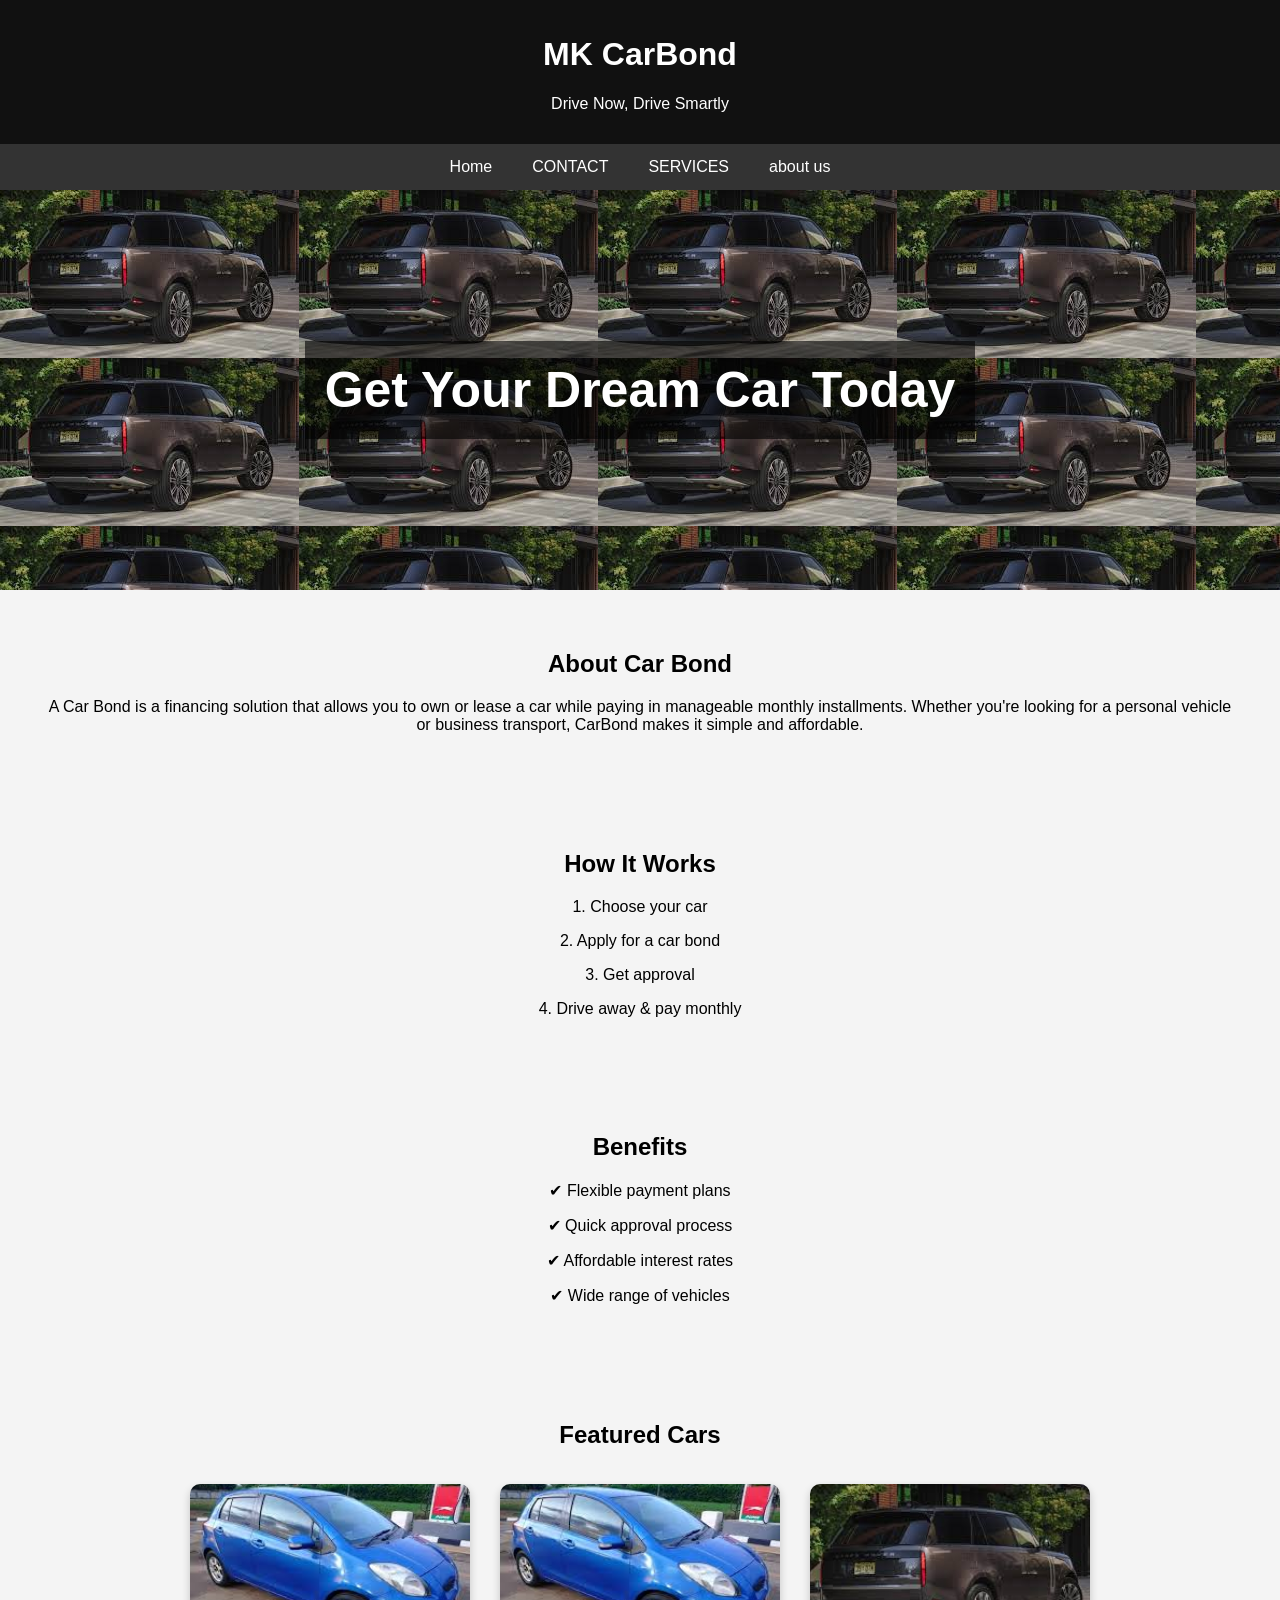
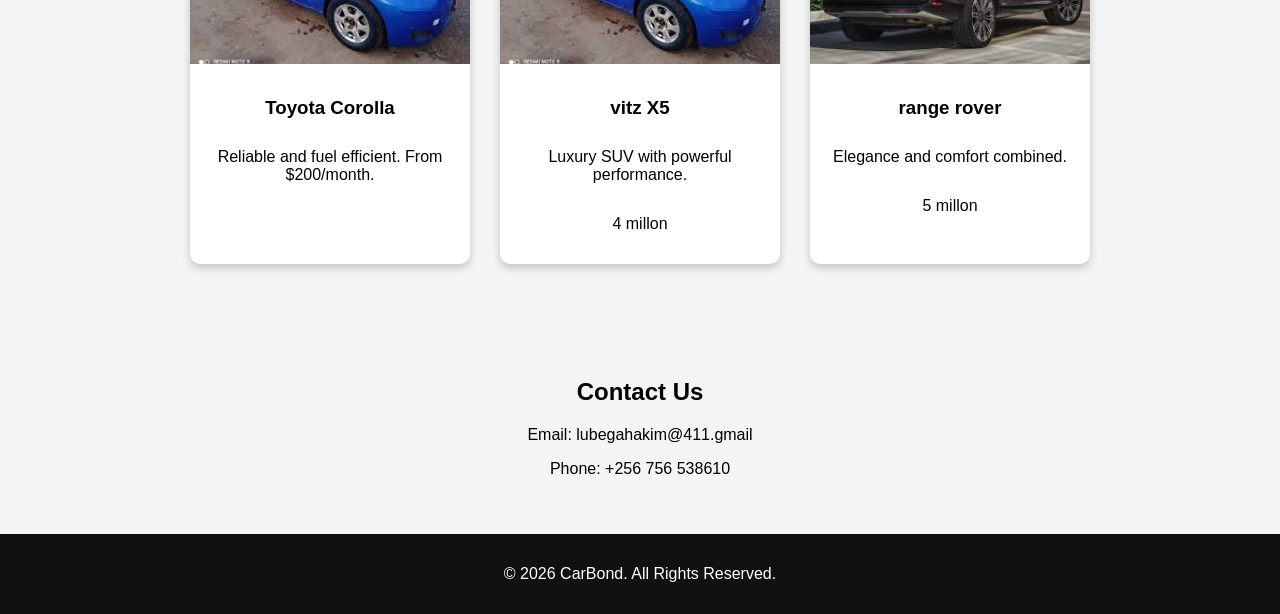
<file: index.html>
<!DOCTYPE html>
<html lang="en">
<head>
    <meta charset="UTF-8">
    <meta name="viewport" content="width=device-width, initial-scale=1.0">
    <meta charset="UTF-8">
    <title>CarBond - Drive Your Dream</title>
    <link rel="stylesheet" href="style.css">
    <style>
        body {
            margin: 0;
            font-family: Arial, sans-serif;
            background-color: #f4f4f4;
        }

        header {
            background: #111;
            color: white;
            padding: 15px;
            text-align: center;
        }

        nav {
            display: flex;
            justify-content: center;
            background: #333;
        }

        nav a {
            color: white;
            padding: 14px 20px;
            text-decoration: none;
        }

        nav a:hover {
            background: #575757;
        }

        .hero {
            background: url(download.jpg);
            color: white;
            display: flex;
            justify-content: center;
            align-items: center;
            text-align: center;
        }

        .hero h1 {
            font-size: 50px;
            background: rgba(0,0,0,0.6);
            padding: 20px;
        }

        .section {
            padding: 40px;
            text-align: center;
        }

        .cards {
            display: flex;
            flex-wrap: wrap;
            justify-content: center;
        }

        .card {
            background: white;
            margin: 15px;
            width: 280px;
            box-shadow: 0 4px 8px rgba(0,0,0,0.2);
            border-radius: 10px;
            overflow: hidden;
        }

        .card img {
            width: 100%;
            height: 180px;
            object-fit: cover;
        }

        .card h3 {
            padding: 10px;
        }

        .card p {
            padding: 0 15px 15px;
        }.card {
    background: white;
    margin: 15px;
    width: 280px;
    box-shadow: 0 4px 8px rgba(0,0,0,0.2);
    border-radius: 10px;
    overflow: hidden;
    transition: transform 0.3s, box-shadow 0.3s;
}

.card:hover {
    transform: translateY(-10px) scale(1.05); /* lift and slightly bigger */
    box-shadow: 0 12px 20px rgba(0,0,0,0.3);
}

        footer {
            background: #111;
            color: white;
            text-align: center;
            padding: 15px;
        }
    </style>
</head>
<body>

<header>
    <h1 class="heading">MK CarBond</h1>
    <p>Drive Now, Drive Smartly</p>
</header>

<nav>
    <a href="index.html">Home</a>
    <a href="contactus.html">CONTACT</a>
    <a href="services.html">SERVICES</a>
    <a href="good.html">about us</a>
</nav>

<div class="hero">
    <h1>Get Your Dream Car Today</h1>
</div>

<div class="section">
    <h2>About Car Bond</h2>
    <p>
        A Car Bond is a financing solution that allows you to own or lease a car 
        while paying in manageable monthly installments. Whether you're looking 
        for a personal vehicle or business transport, CarBond makes it simple 
        and affordable.
    </p>
</div>

<div class="section">
    <h2>How It Works</h2>
    <p>1. Choose your car</p>
    <p>2. Apply for a car bond</p>
    <p>3. Get approval</p>
    <p>4. Drive away & pay monthly</p>
</div>

<div class="section">
    <h2>Benefits</h2>
    <p>✔ Flexible payment plans</p>
    <p>✔ Quick approval process</p>
    <p>✔ Affordable interest rates</p>
    <p>✔ Wide range of vehicles</p>
</div>

<div class="section">
    <h2>Featured Cars</h2>
    <div class="cards">
        <div class="card">
            <img src="download (1).jpg" alt="Toyota Corolla">
            <h3>Toyota Corolla</h3>
            <p>Reliable and fuel efficient. From $200/month.</p>
        </div>

        <div class="card">
            <img src="download (1).jpg" alt="Vitz X5">
            <h3>vitz X5</h3>
            <p>Luxury SUV with powerful performance.</p>
            <p>4 millon</p>
        </div>

        <div class="card">
            <img src="download.jpg">
            <h3>range rover</h3>
            <p>Elegance and comfort combined.</p>
            <P>5 millon</P>
        </div>
    </div>
</div>

<div class="section">
    <h2>Contact Us</h2>
    <p>Email: lubegahakim@411.gmail</p>
    <p>Phone: +256 756 538610</p>
</div>

<footer>
    <p>&copy; 2026 CarBond. All Rights Reserved.</p>
</footer>
</body>
<script src="script.js"></script>
</html>
</file>
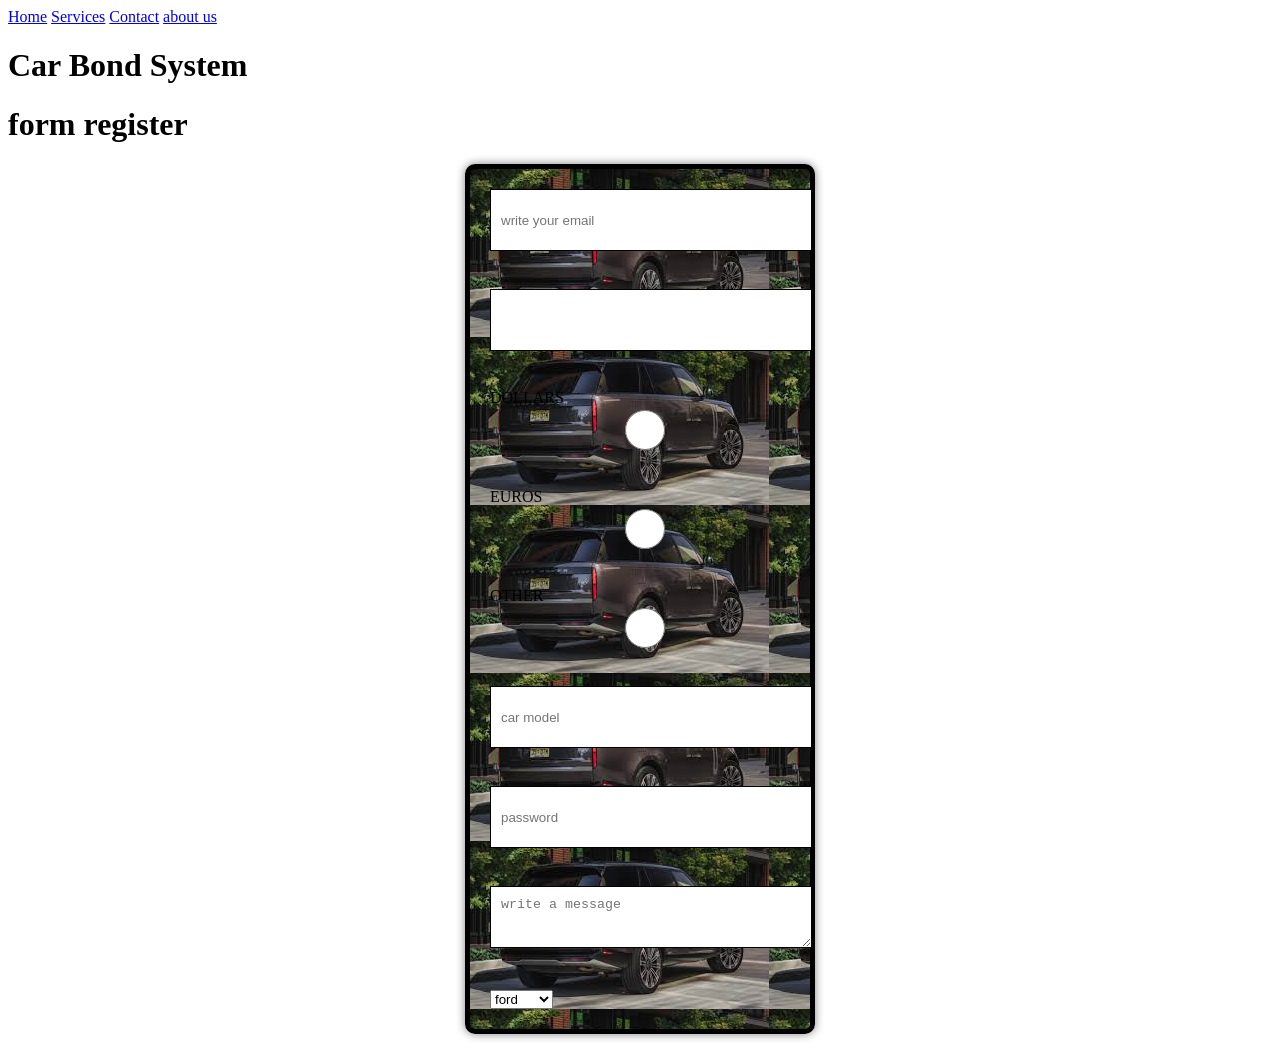
<file: contactus.html>
<!DOCTYPE html>
<html lang="en">
<head>
    <meta charset="UTF-8">
    <meta name="viewport" content="width=device-width, initial-scale=1.0">
    
    <title>Document</title>
    <style>
        form{ background-attachment: auto;
      
            background-image: url(download.jpg);
            width: 300px;
            margin: 20px auto;
            padding: 20px;
            border: 5px solid;
            border-radius: 10px;
            box-shadow: 0 0 10px grey;
        }
        label{
            display: block;
            margin-bottom: 10px;
        }
        input,textarea{
            width: 100%;
            height: 40px;
            margin-bottom: 20px;
            padding: 10px;
            border: 1px solid;
        }
        input[type="submit"]{
            background-color: blue;
            border: none;
            cursor: pointer;
        }

        
    </style>
</head>
<body>
    <header>
<a href="index.html">Home</a>
<a href="services.html">Services</a>
<a href="contactus.html">Contact</a>
<a href="good.html">about us</a>
        <h1>Car Bond System</h1>
    <h1>form register</h1>
    
    
<form>
    <input type="text"name="email" placeholder="write your email"><br><br>
    <input type="number"name=" telephone number"value="telephone number"><br><br>
     DOLLARS<input type="radio" name="dollars"value="dollars"><br><br>
     EUROS<input type="radio"name="euros"value="euros"><br><br>
     OTHER<input type="radio"name="SHILLINGS"value="SHILLINGS"><br><br>
     <input type="text"name="model"placeholder="car model"><br><br>
     <input type="password"name="password"placeholder="password"><br><br>
    <textarea name="write a message" placeholder="write a message"></textarea><br><br>
    <select name="car"><br><br>
        <option value="car1">ford</option>
        <option value="car1">benz</option>
        <option value="car1">vitz</option>
        <option value="car1">totyota</option>
    </select>

</form>
    
     

</body>
</html>
</file>
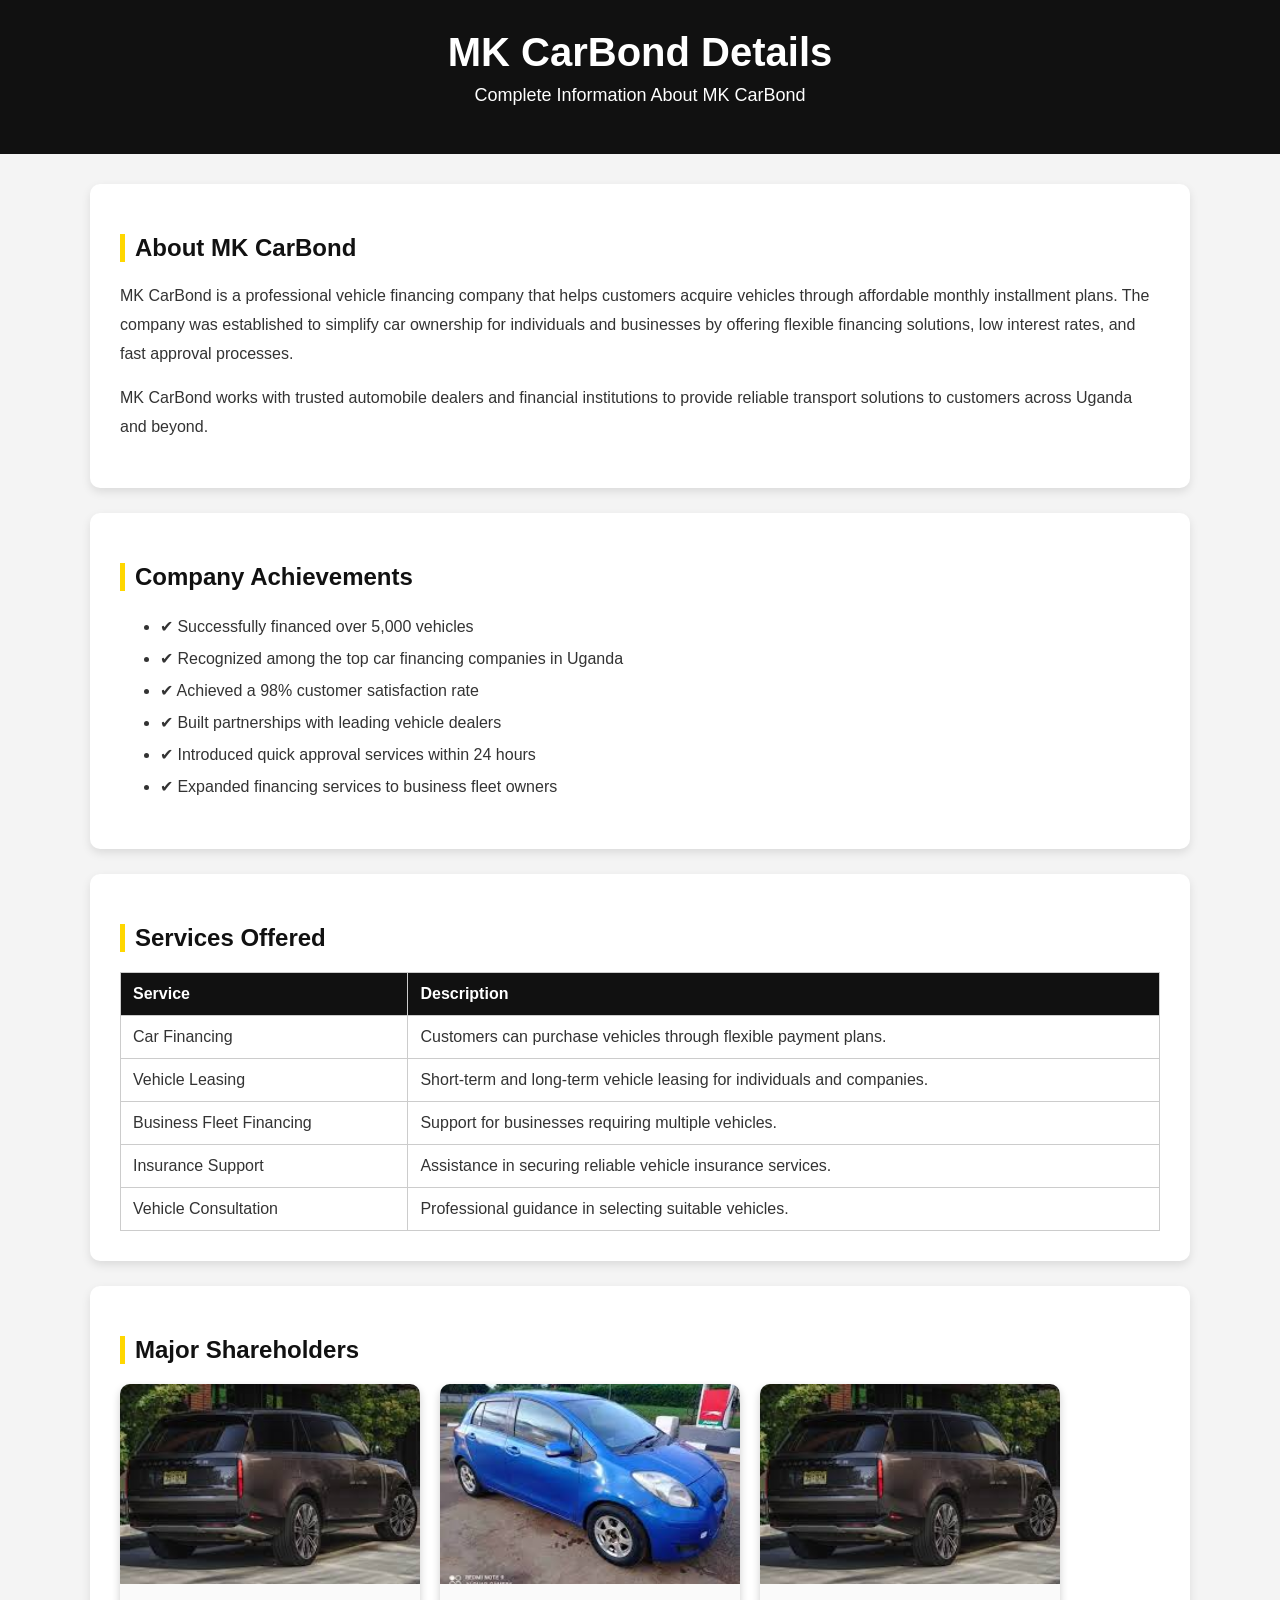
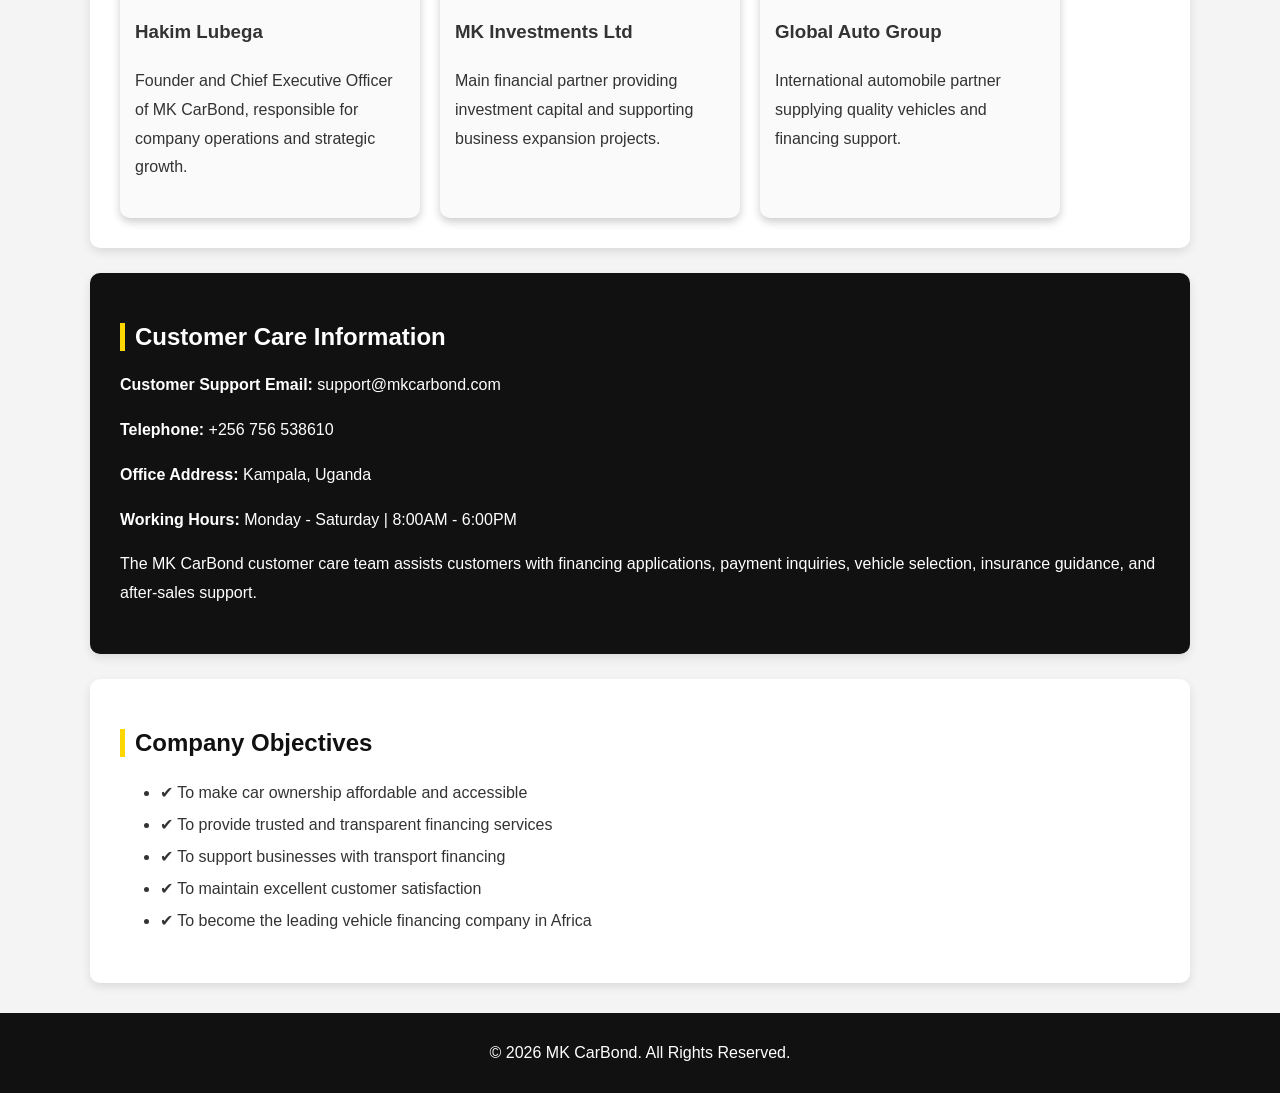
<file: details.html>
<!DOCTYPE html>
<html lang="en">
<head>
    <meta charset="UTF-8">
    <meta name="viewport" content="width=device-width, initial-scale=1.0">

    <title>MK CarBond Details</title>

    <style>

        body{
            margin:0;
            font-family:Arial, sans-serif;
            background:#f4f4f4;
            color:#333;
        }

        

        .page-title{
            background:#111;
            color:white;
            text-align:center;
            padding:30px;

            animation:fadeDown 1.5s ease;
        }

        .page-title h1{
            margin:0;
            font-size:40px;
        }

        .page-title p{
            margin-top:10px;
            font-size:18px;
        }

        

        .container{
            width:90%;
            max-width:1100px;
            margin:30px auto;
        }

        

        .section{
            background:white;
            margin-bottom:25px;
            padding:30px;
            border-radius:10px;
            box-shadow:0 4px 10px rgba(0,0,0,0.1);

            animation:fadeUp 1.5s ease;
        }

        .section h2{
            color:#111;
            border-left:5px solid gold;
            padding-left:10px;
            margin-bottom:20px;
        }

        .section p{
            line-height:1.8;
        }

        .section ul{
            line-height:2;
        }

        

        table{
            width:100%;
            border-collapse:collapse;
            margin-top:15px;
        }

        table th,
        table td{
            border:1px solid #ccc;
            padding:12px;
            text-align:left;
        }

        table th{
            background:#111;
            color:white;
        }

        

        .shareholders{
            display:flex;
            gap:20px;
            flex-wrap:wrap;
        }

        .card{
            background:#fafafa;
            width:300px;
            border-radius:10px;
            box-shadow:0 4px 8px rgba(0,0,0,0.2);

            transition:0.4s;
        }

        .card:hover{
            transform:translateY(-10px);
            box-shadow:0 10px 20px rgba(0,0,0,0.3);
        }

        .card img{
            width:100%;
            height:200px;
            object-fit:cover;
            border-radius:10px 10px 0 0;
        }

        .card h3{
            padding:15px 15px 5px;
        }

        .card p{
            padding:0 15px 20px;
        }

        

        .customer-care{
            background:#111;
            color:white;
        }

        .customer-care h2{
            color:white;
        }

        

        footer{
            background:#111;
            color:white;
            text-align:center;
            padding:15px;
        }

        @keyframes fadeDown{
            from{
                opacity:0;
                transform:translateY(-40px);
            }

            to{
                opacity:1;
                transform:translateY(0);
            }
        }

        @keyframes fadeUp{
            from{
                opacity:0;
                transform:translateY(40px);
            }

            to{
                opacity:1;
                transform:translateY(0);
            }
        }

    </style>
</head>

<body>

    

    <div class="page-title">
        <h1>MK CarBond Details</h1>
        <p>Complete Information About MK CarBond</p>
    </div>

    

    <div class="container">



        <div class="section">
            <h2>About MK CarBond</h2>

            <p>
                MK CarBond is a professional vehicle financing company that helps
                customers acquire vehicles through affordable monthly installment
                plans. The company was established to simplify car ownership for
                individuals and businesses by offering flexible financing solutions,
                low interest rates, and fast approval processes.
            </p>

            <p>
                MK CarBond works with trusted automobile dealers and financial
                institutions to provide reliable transport solutions to customers
                across Uganda and beyond.
            </p>
        </div>

        

        <div class="section">
            <h2>Company Achievements</h2>

            <ul>
                <li>✔ Successfully financed over 5,000 vehicles</li>
                <li>✔ Recognized among the top car financing companies in Uganda</li>
                <li>✔ Achieved a 98% customer satisfaction rate</li>
                <li>✔ Built partnerships with leading vehicle dealers</li>
                <li>✔ Introduced quick approval services within 24 hours</li>
                <li>✔ Expanded financing services to business fleet owners</li>
            </ul>
        </div>

        

        <div class="section">
            <h2>Services Offered</h2>

            <table>

                <tr>
                    <th>Service</th>
                    <th>Description</th>
                </tr>

                <tr>
                    <td>Car Financing</td>
                    <td>Customers can purchase vehicles through flexible payment plans.</td>
                </tr>

                <tr>
                    <td>Vehicle Leasing</td>
                    <td>Short-term and long-term vehicle leasing for individuals and companies.</td>
                </tr>

                <tr>
                    <td>Business Fleet Financing</td>
                    <td>Support for businesses requiring multiple vehicles.</td>
                </tr>

                <tr>
                    <td>Insurance Support</td>
                    <td>Assistance in securing reliable vehicle insurance services.</td>
                </tr>

                <tr>
                    <td>Vehicle Consultation</td>
                    <td>Professional guidance in selecting suitable vehicles.</td>
                </tr>

            </table>
        </div>


        <div class="section">
            <h2>Major Shareholders</h2>

            <div class="shareholders">

                <div class="card">
                    <img src="download.jpg" alt="CEO">

                    <h3>Hakim Lubega</h3>

                    <p>
                        Founder and Chief Executive Officer of MK CarBond,
                        responsible for company operations and strategic growth.
                    </p>
                </div>

                <div class="card">
                    <img src="download (1).jpg" alt="Investment Group">

                    <h3>MK Investments Ltd</h3>

                    <p>
                        Main financial partner providing investment capital and
                        supporting business expansion projects.
                    </p>
                </div>

                <div class="card">
                    <img src="download.jpg" alt="Auto Group">

                    <h3>Global Auto Group</h3>

                    <p>
                        International automobile partner supplying quality vehicles
                        and financing support.
                    </p>
                </div>

            </div>
        </div>

        

        <div class="section customer-care">

            <h2>Customer Care Information</h2>

            <p><strong>Customer Support Email:</strong> support@mkcarbond.com</p>

            <p><strong>Telephone:</strong> +256 756 538610</p>

            <p><strong>Office Address:</strong> Kampala, Uganda</p>

            <p><strong>Working Hours:</strong> Monday - Saturday | 8:00AM - 6:00PM</p>

            <p>
                The MK CarBond customer care team assists customers with
                financing applications, payment inquiries, vehicle selection,
                insurance guidance, and after-sales support.
            </p>

        </div>

    

        <div class="section">

            <h2>Company Objectives</h2>

            <ul>
                <li>✔ To make car ownership affordable and accessible</li>
                <li>✔ To provide trusted and transparent financing services</li>
                <li>✔ To support businesses with transport financing</li>
                <li>✔ To maintain excellent customer satisfaction</li>
                <li>✔ To become the leading vehicle financing company in Africa</li>
            </ul>

        </div>

    </div>

    

    <footer>
        <p>&copy; 2026 MK CarBond. All Rights Reserved.</p>
    </footer>

</body>
</html>
</file>
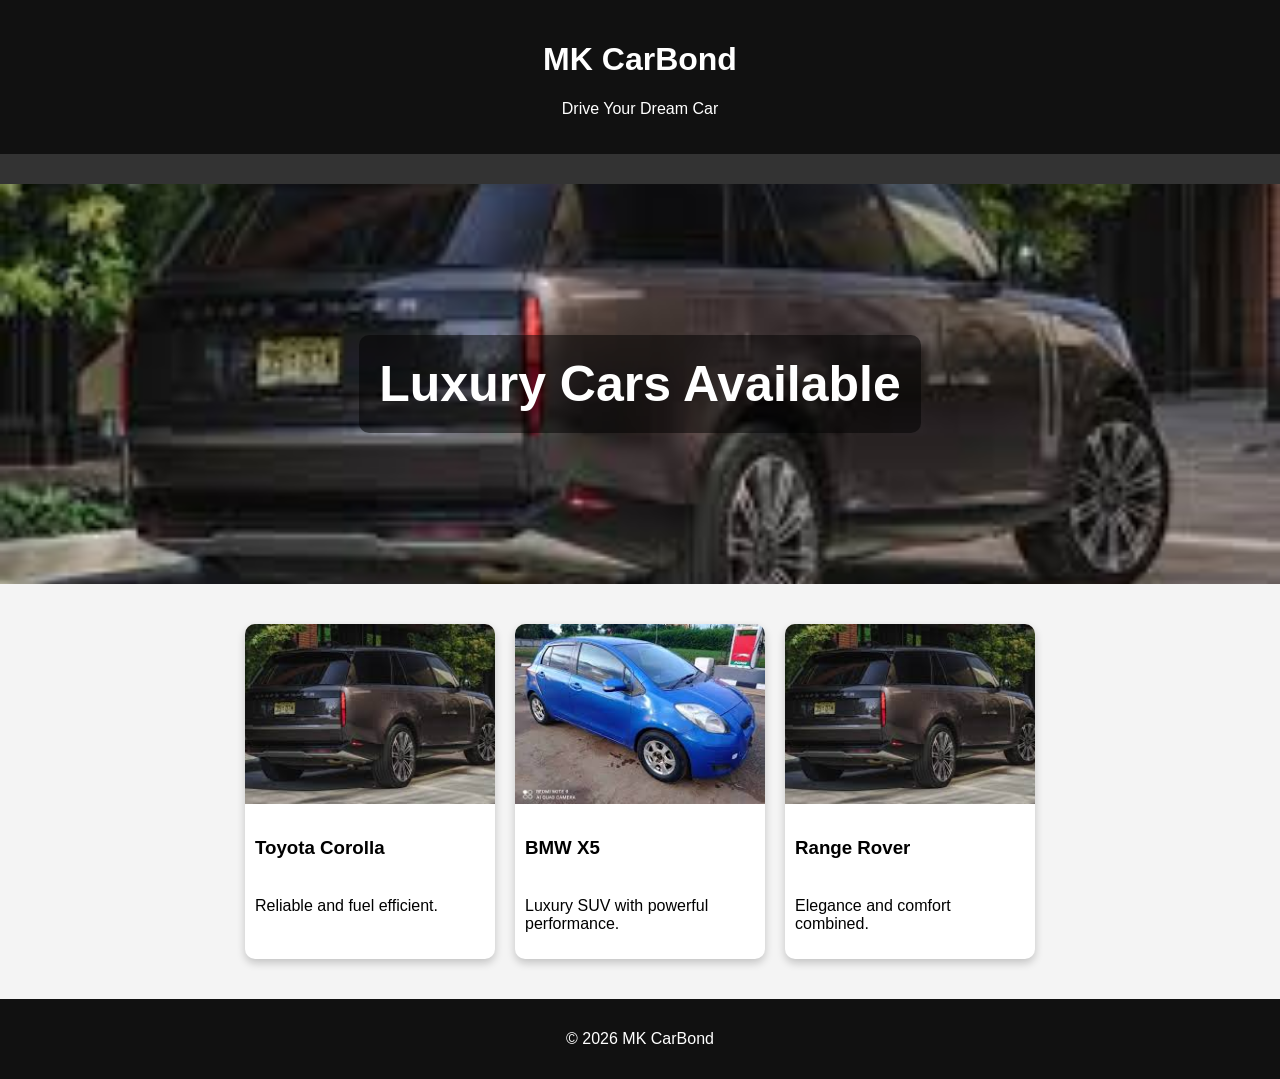
<file: good.html>
<!DOCTYPE html>
<html lang="en">
<head>
<meta charset="UTF-8">
<meta name="viewport" content="width=device-width, initial-scale=1.0">
<title>Car Website Animation</title>

<style>
    body{
        margin:0;
        font-family:Arial, sans-serif;
        background:#f4f4f4;
    }

    /* HEADER */
    header{
        background:#111;
        color:white;
        padding:20px;
        text-align:center;
    }

    /* NAVIGATION */
    nav{
        background:#333;
        text-align:center;
        padding:15px;
    }

    nav a{
        color:white;
        text-decoration:none;
        margin:0 15px;
        font-size:18px;
        transition:0.3s;
    }

    /* SIMPLE TRANSITION */
    nav a:hover{
        color:gold;
        letter-spacing:2px;
    }

    /* HERO SECTION */
    .hero{
        height:400px;
        background:url('download.jpg') center/cover no-repeat;
        display:flex;
        justify-content:center;
        align-items:center;
    }

    .hero h1{
        color:white;
        font-size:50px;
        background:rgba(0,0,0,0.5);
        padding:20px;
        border-radius:10px;

        /* SIMPLE ANIMATION */
        animation:slideIn 2s ease;
    }

    /* ANIMATION KEYFRAMES */
    @keyframes slideIn{
        from{
            opacity:0;
            transform:translateY(-50px);
        }

        to{
            opacity:1;
            transform:translateY(0);
        }
    }

    /* CARDS */
    .cars{
        display:flex;
        justify-content:center;
        gap:20px;
        padding:40px;
        flex-wrap:wrap;
    }

    .card{
        background:white;
        width:250px;
        border-radius:10px;
        overflow:hidden;
        box-shadow:0 4px 8px rgba(0,0,0,0.2);

        /* TRANSITION */
        transition:transform 0.4s, box-shadow 0.4s;
    }

    .card img{
        width:100%;
        height:180px;
        object-fit:cover;
    }

    .card h3,
    .card p{
        padding:10px;
    }

    /* HOVER EFFECT */
    .card:hover{
        transform:translateY(-10px);
        box-shadow:0 10px 20px rgba(0,0,0,0.3);
    }

    footer{
        background:#111;
        color:white;
        text-align:center;
        padding:15px;
    }

</style>
</head>

<body>

<header>
    <h1>MK CarBond</h1>
    <p>Drive Your Dream Car</p>
</header>

<nav>
</nav>

<div class="hero">
    <h1>Luxury Cars Available</h1>
</div>

<section class="cars">

    <div class="card">
        <img src="download.jpg" alt="Toyota">
        <h3>Toyota Corolla</h3>
        <p>Reliable and fuel efficient.</p>
    </div>

    <div class="card">
        <img src="download (1).jpg" alt="BMW">
        <h3>BMW X5</h3>
        <p>Luxury SUV with powerful performance.</p>
    </div>

    <div class="card">
        <img src="download.jpg" alt="Range Rover">
        <h3>Range Rover</h3>
        <p>Elegance and comfort combined.</p>
    </div>

</section>

<footer>
    <p>&copy; 2026 MK CarBond</p>
</footer>

</body>
</html>
</file>
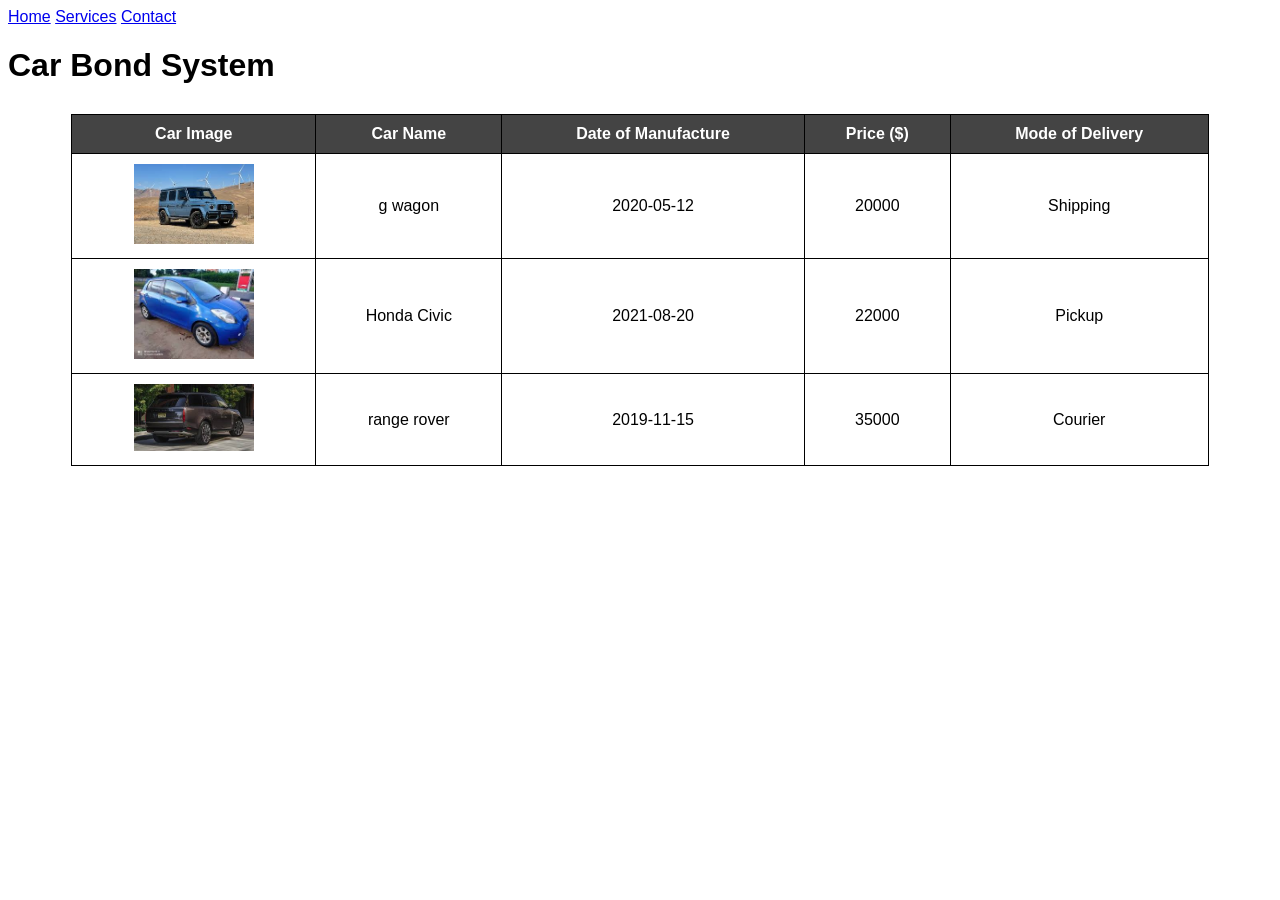
<file: services.html>
<!DOCTYPE html>
<html>
<head>
    <title>Car Bond System</title>
    <style>
        body {
            font-family: Arial, sans-serif;
        }
        table {
            border-collapse: collapse;
            width: 90%;
            margin: 30px auto;
        }
        th, td {
            border: 1px solid #000;
            padding: 10px;
            text-align: center;
        }
        th {
            background-color: #444;
            color: #fff;
        }
        h2 {
            text-align: center;
        }
        img {
            width: 120px;
            height: auto;
        }
    </style>
</head>
<body>
    <header>
<a href="index.html">Home</a>
<a href="services.html">Services</a>
<a href="contactus.html">Contact</a>  
        <h1>Car Bond System</h1>
    </header>

<table>
    <tr>
        <th>Car Image</th>
        <th>Car Name</th>
        <th>Date of Manufacture</th>
        <th>Price ($)</th>
        <th>Mode of Delivery</th>
    </tr>

    <tr>
        <td><img src="images.jpg" alt="g wagon"></td>
        <td>g wagon</td>
        <td>2020-05-12</td>
        <td>20000</td>
        <td>Shipping</td>
    </tr>

    <tr>
        <td><img src="download (1).jpg" alt="Honda Civic"></td>
        <td>Honda Civic</td>
        <td>2021-08-20</td>
        <td>22000</td>
        <td>Pickup</td>
    </tr>

    <tr>
        <td><img src="download.jpg" alt="range rover"></td>
        <td>range rover</td>
        <td>2019-11-15</td>
        <td>35000</td>
        <td>Courier</td>
    </tr>

</table>

</body>
</html>
</file>
<file: style.css>
body {
    margin: 0;
    font-family: Arial, sans-serif;
    background-color: #f4f4f4;
}

header {
    background: #111;
    color: white;
    padding: 15px;
    text-align: center;
}

nav {
    display: flex;
    justify-content: center;
    background: #333;
}

nav a {
    color: white;
    padding: 14px 20px;
    text-decoration: none;
}

nav a:hover {
    background: #575757;
}

.hero {
    background: url('download.jpg') center/cover no-repeat;
    color: white;
    display: flex;
    justify-content: center;
    align-items: center;
    text-align: center;
    min-height: 400px;
}

.hero h1 {
    font-size: 50px;
    background: rgba(0,0,0,0.6);
    padding: 20px;
}

.section {
    padding: 40px;
    text-align: center;
}

.cards {
    display: flex;
    flex-wrap: wrap;
    justify-content: center;
}

.card {
    background: white;
    margin: 15px;
    width: 280px;
    box-shadow: 0 4px 8px rgba(0,0,0,0.2);
    border-radius: 10px;
    overflow: hidden;
    transition: transform 0.3s, box-shadow 0.3s;
}

.card:hover {
    transform: translateY(-10px) scale(1.03);
    box-shadow: 0 12px 20px rgba(0,0,0,0.3);
}

.card img {
    width: 100%;
    height: 180px;
    object-fit: cover;
}

.card h3 {
    padding: 10px;
}

.card p {
    padding: 0 15px 15px;
}

footer {
    background: #111;
    color: white;
    text-align: center;
    padding: 15px;
}
</file>
